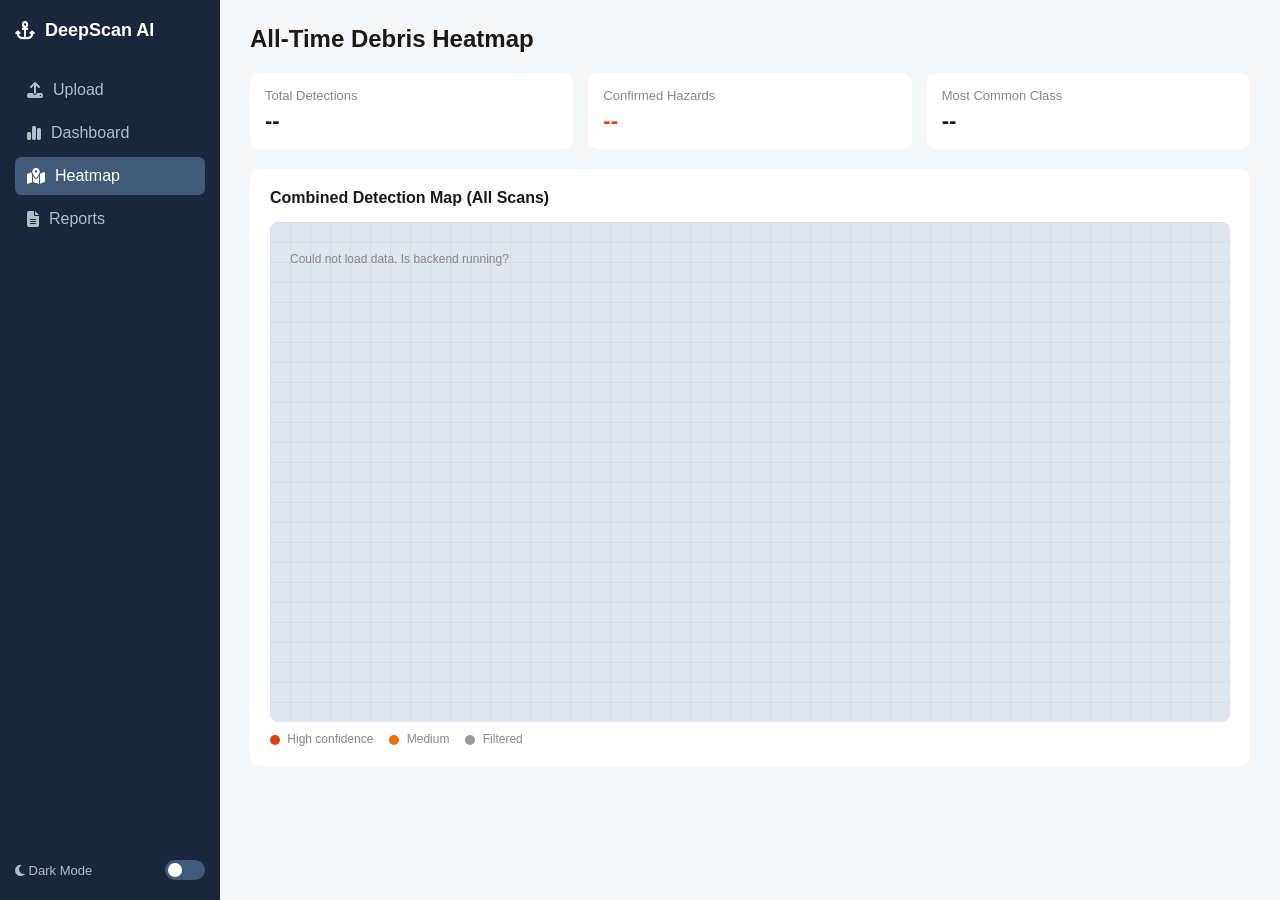
<file: sonar_project/templates/heatmap.html>
<!DOCTYPE html>
<html lang="en">
<head>
    <meta charset="UTF-8">
    <meta name="viewport" content="width=device-width, initial-scale=1.0">
    <title>DeepScan AI - Heatmap</title>
    <link rel="stylesheet" href="css/dashboard.css">
    <link rel="stylesheet" href="https://cdnjs.cloudflare.com/ajax/libs/font-awesome/6.4.0/css/all.min.css">
    <style>
        .big-heatmap {
            height: 500px;
        }
        .heat-dot.big {
            width: 20px;
            height: 20px;
        }
    </style>
</head>
<body>

    <div class="layout">

        <div class="sidebar">
            <div class="logo">
                <i class="fa-solid fa-anchor"></i>
                <span>DeepScan AI</span>
            </div>
            <div onclick="location.href='index.html'" class="nav-item"><i class="fa-solid fa-upload"></i> Upload</div>
            <div onclick="location.href='dashboard.html'" class="nav-item"><i class="fa-solid fa-chart-simple"></i> Dashboard</div>
            <div class="nav-item active"><i class="fa-solid fa-map-location-dot"></i> Heatmap</div>
            <div onclick="location.href='reports.html'" class="nav-item"><i class="fa-solid fa-file-lines"></i> Reports</div>

            <div class="dark-toggle">
                <span><i class="fa-solid fa-moon"></i> Dark Mode</span>
                <label class="switch">
                    <input type="checkbox" id="darkModeSwitch">
                    <span class="slider"></span>
                </label>
            </div>
        </div>

        <div class="main-content">

            <div class="top-bar">
                <h2>All-Time Debris Heatmap</h2>
            </div>

            <div class="stats-grid">
                <div class="stat-card">
                    <p>Total Detections</p>
                    <h3 id="totalDetections">--</h3>
                </div>
                <div class="stat-card">
                    <p>Confirmed Hazards</p>
                    <h3 class="danger" id="totalConfirmed">--</h3>
                </div>
                <div class="stat-card">
                    <p>Most Common Class</p>
                    <h3 id="topClass">--</h3>
                </div>
            </div>

            <div class="card">
                <h4>Combined Detection Map (All Scans)</h4>
                <div class="heatmap-box big-heatmap" id="bigHeatmapBox"></div>
                <div class="heatmap-legend">
                    <span><i class="legend-dot high"></i> High confidence</span>
                    <span><i class="legend-dot medium"></i> Medium</span>
                    <span><i class="legend-dot low"></i> Filtered</span>
                </div>
            </div>

        </div>
    </div>

    <script src="js/heatmap.js"></script>
</body>
</html>
</file>
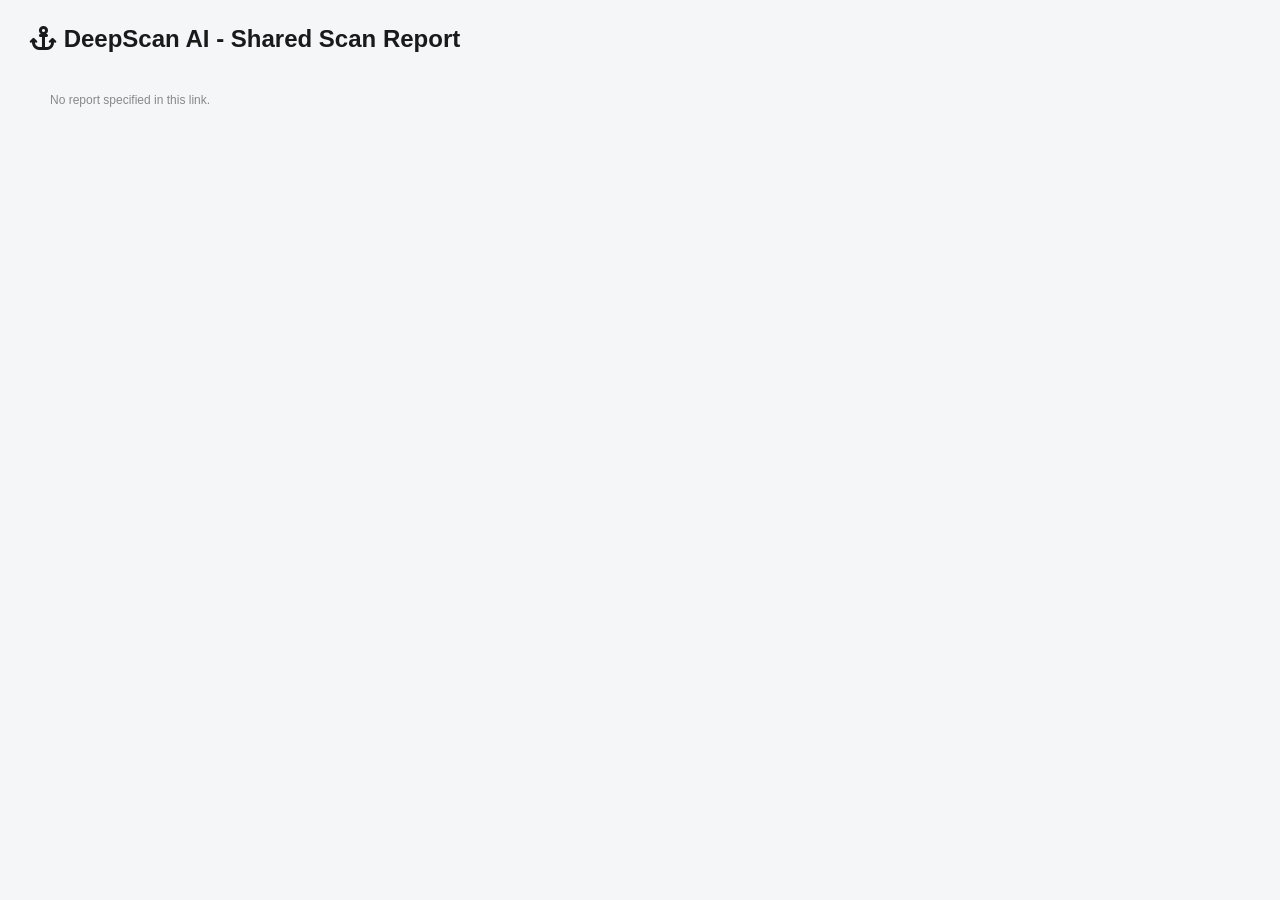
<file: sonar_project/templates/report.html>
<!DOCTYPE html>
<html lang="en">
<head>
    <meta charset="UTF-8">
    <meta name="viewport" content="width=device-width, initial-scale=1.0">
    <title>DeepScan AI - Shared Report</title>
    <link rel="stylesheet" href="css/dashboard.css">
    <link rel="stylesheet" href="css/toast.css">
    <link rel="stylesheet" href="https://cdnjs.cloudflare.com/ajax/libs/font-awesome/6.4.0/css/all.min.css">
</head>
<body>

    <div class="layout">
        <div class="main-content" style="width:100%;">

            <div class="top-bar">
                <h2><i class="fa-solid fa-anchor"></i> DeepScan AI - Shared Scan Report</h2>
            </div>

            <div id="reportContent">
                <p class="note" style="padding:20px;">Loading shared report...</p>
            </div>

        </div>
    </div>

    <script src="js/toast.js"></script>
    <script src="js/report.js"></script>
</body>
</html>
</file>
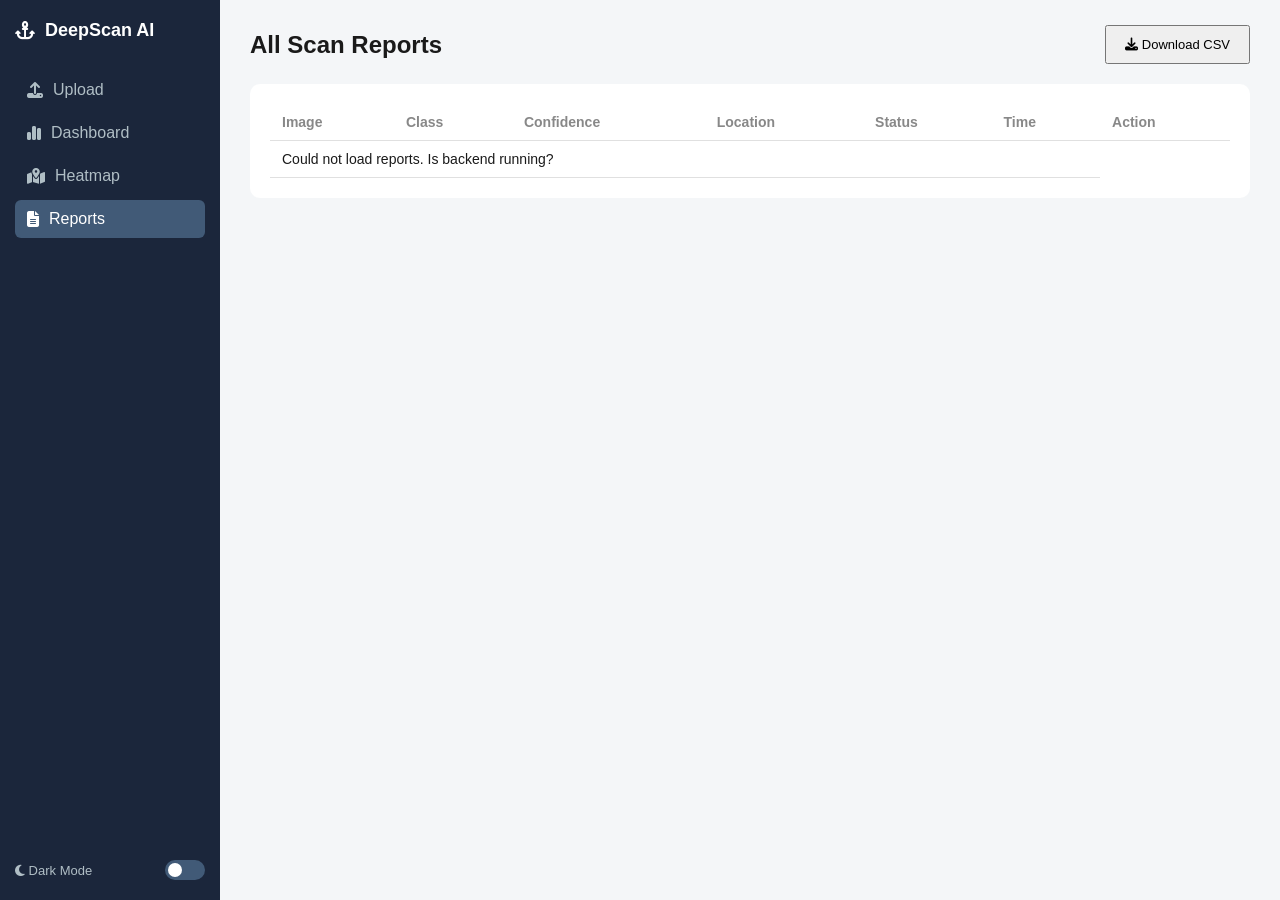
<file: sonar_project/templates/reports.html>
<!DOCTYPE html>
<html lang="en">
<head>
    <meta charset="UTF-8">
    <meta name="viewport" content="width=device-width, initial-scale=1.0">
    <title>DeepScan AI - Reports</title>
    <link rel="stylesheet" href="css/dashboard.css">
    <link rel="stylesheet" href="css/reports.css">
    <link rel="stylesheet" href="css/toast.css">
    <link rel="stylesheet" href="https://cdnjs.cloudflare.com/ajax/libs/font-awesome/6.4.0/css/all.min.css">
</head>
<body>

    <div class="layout">

        <div class="sidebar">
            <div class="logo">
                <i class="fa-solid fa-anchor"></i>
                <span>DeepScan AI</span>
            </div>
            <div onclick="location.href='index.html'" class="nav-item"><i class="fa-solid fa-upload"></i> Upload</div>
            <div onclick="location.href='dashboard.html'" class="nav-item"><i class="fa-solid fa-chart-simple"></i> Dashboard</div>
            <div onclick="location.href='heatmap.html'" class="nav-item"><i class="fa-solid fa-map-location-dot"></i> Heatmap</div>
            <div class="nav-item active"><i class="fa-solid fa-file-lines"></i> Reports</div>

            <div class="dark-toggle">
                <span><i class="fa-solid fa-moon"></i> Dark Mode</span>
                <label class="switch">
                    <input type="checkbox" id="darkModeSwitch">
                    <span class="slider"></span>
                </label>
            </div>
        </div>

        <div class="main-content">

            <div class="top-bar">
                <h2>All Scan Reports</h2>
                <button id="downloadCsvBtn"><i class="fa-solid fa-download"></i> Download CSV</button>
            </div>

            <div class="card">
                <table id="reportsTable">
                    <thead>
                        <tr>
                            <th>Image</th>
                            <th>Class</th>
                            <th>Confidence</th>
                            <th>Location</th>
                            <th>Status</th>
                            <th>Time</th>
                            <th>Action</th>
                        </tr>
                    </thead>
                    <tbody id="reportsBody">
                        <tr><td colspan="7">Loading reports...</td></tr>
                    </tbody>
                </table>
            </div>

        </div>
    </div>

    <script src="js/toast.js"></script>
    <script src="js/dashboard.js"></script>
    <script src="js/reports.js"></script>
</body>
</html>
</file>
<file: sonar_project/templates/css/dashboard.css>
* {
    margin: 0;
    padding: 0;
    box-sizing: border-box;
    font-family: Arial, sans-serif;
}

body {
    background-color: #f4f6f8;
    color: #1a1a1a;
    transition: background-color 0.3s, color 0.3s;
}

body.dark {
    background-color: #0d1b2a;
    color: #e0e0e0;
}

.layout {
    display: flex;
    min-height: 100vh;
}

/* Sidebar */
.sidebar {
    width: 220px;
    background-color: #1b263b;
    color: white;
    padding: 20px 15px;
    display: flex;
    flex-direction: column;
}

.logo {
    display: flex;
    align-items: center;
    gap: 10px;
    font-size: 18px;
    font-weight: bold;
    margin-bottom: 30px;
}

.nav-item {
    display: flex;
    align-items: center;
    gap: 10px;
    color: #b0bec5;
    text-decoration: none;
    padding: 10px 12px;
    border-radius: 6px;
    margin-bottom: 5px;
    cursor: pointer;
}

.nav-item:hover, .nav-item.active {
    background-color: #415a77;
    color: white;
}

.dark-toggle {
    margin-top: auto;
    display: flex;
    justify-content: space-between;
    align-items: center;
    font-size: 13px;
    color: #b0bec5;
}

/* Toggle Switch */
.switch {
    position: relative;
    width: 40px;
    height: 20px;
}

.switch input {
    opacity: 0;
    width: 0;
    height: 0;
}

.slider {
    position: absolute;
    cursor: pointer;
    top: 0; left: 0; right: 0; bottom: 0;
    background-color: #415a77;
    border-radius: 20px;
    transition: 0.3s;
}

.slider::before {
    content: "";
    position: absolute;
    height: 14px;
    width: 14px;
    left: 3px;
    bottom: 3px;
    background-color: white;
    border-radius: 50%;
    transition: 0.3s;
}

input:checked + .slider {
    background-color: #4caf50;
}

input:checked + .slider::before {
    transform: translateX(20px);
}

/* Main content */
.main-content {
    flex: 1;
    padding: 25px 30px;
}

.top-bar {
    display: flex;
    justify-content: space-between;
    align-items: center;
    margin-bottom: 20px;
}

.stats-grid {
    display: grid;
    grid-template-columns: repeat(3, 1fr);
    gap: 15px;
    margin-bottom: 20px;
}

.stat-card {
    background-color: white;
    padding: 15px;
    border-radius: 10px;
}

body.dark .stat-card {
    background-color: #1b263b;
}

.stat-card p {
    font-size: 13px;
    color: #888;
    margin-bottom: 5px;
}

.stat-card h3 {
    font-size: 22px;
}

.danger { color: #d84315; }
.success { color: #2e7d32; }

.content-grid {
    display: grid;
    grid-template-columns: 1fr 1fr;
    gap: 15px;
    margin-bottom: 20px;
}

.card {
    background-color: white;
    padding: 20px;
    border-radius: 10px;
}

body.dark .card {
    background-color: #1b263b;
}

.card h4 {
    margin-bottom: 15px;
}

/* Heatmap */
.heatmap-box {
    position: relative;
    height: 150px;
    background-color: #dfe6ee;
    border-radius: 8px;
    overflow: hidden;
}

body.dark .heatmap-box {
    background-color: #0d1b2a;
}

.hot-zone {
    position: absolute;
    width: 60px;
    height: 60px;
    background-color: rgba(216, 67, 21, 0.5);
    border-radius: 50%;
}

.hot-zone.medium {
    background-color: rgba(239, 108, 0, 0.4);
    width: 40px;
    height: 40px;
}

.note {
    font-size: 12px;
    color: #888;
    margin-top: 10px;
}

/* Detection progress */
.detection-item {
    margin-bottom: 15px;
}

.detection-header {
    display: flex;
    justify-content: space-between;
    font-size: 14px;
    margin-bottom: 5px;
}

.progress-bar {
    height: 6px;
    background-color: #e0e0e0;
    border-radius: 3px;
    overflow: hidden;
}

body.dark .progress-bar {
    background-color: #2c3e50;
}

.progress-fill {
    height: 100%;
    background-color: #2e7d32;
}

.export-buttons {
    display: flex;
    gap: 10px;
}

.export-buttons button {
    flex: 1;
    padding: 12px;
    border: none;
    border-radius: 6px;
    background-color: #415a77;
    color: white;
    cursor: pointer;
}

.export-buttons button:hover {
    background-color: #5a7ea3;
}

/* Scanned image with bounding boxes */
.image-frame {
    position: relative;
    width: 100%;
    height: 260px;
    border-radius: 8px;
    overflow: hidden;
    background-color: #e0e0e0;
}

body.dark .image-frame {
    background-color: #0d1b2a;
}

.image-frame img {
    width: 100%;
    height: 100%;
    object-fit: contain;
    display: block;
}

#boxOverlay {
    position: absolute;
    top: 0;
    left: 0;
    width: 100%;
    height: 100%;
}

.detection-box {
    position: absolute;
    border: 2px solid #d84315;
    background-color: rgba(216, 67, 21, 0.08);
}

.detection-box.filtered {
    border: 2px dashed #999;
    background-color: rgba(153, 153, 153, 0.08);
}

.detection-box-label {
    position: absolute;
    top: -22px;
    left: -2px;
    background-color: #d84315;
    color: white;
    font-size: 11px;
    padding: 2px 6px;
    border-radius: 4px;
    white-space: nowrap;
}

.detection-box.filtered .detection-box-label {
    background-color: #888;
}

/* Real heatmap dots */
.heat-dot {
    position: absolute;
    width: 16px;
    height: 16px;
    border-radius: 50%;
    transform: translate(-50%, -50%);
}

.heat-dot.high {
    background-color: rgba(216, 67, 21, 0.7);
    box-shadow: 0 0 0 6px rgba(216, 67, 21, 0.2);
}

.heat-dot.medium {
    background-color: rgba(239, 108, 0, 0.7);
    box-shadow: 0 0 0 6px rgba(239, 108, 0, 0.2);
}

.heat-dot.low {
    background-color: rgba(153, 153, 153, 0.6);
}

/* Heatmap professional touch - grid background like a real map */
.heatmap-box {
    background-image:
        linear-gradient(rgba(65, 90, 119, 0.08) 1px, transparent 1px),
        linear-gradient(90deg, rgba(65, 90, 119, 0.08) 1px, transparent 1px);
    background-size: 20px 20px;
}

.heatmap-legend {
    display: flex;
    gap: 16px;
    margin-top: 10px;
    font-size: 12px;
    color: #888;
}

.legend-dot {
    display: inline-block;
    width: 10px;
    height: 10px;
    border-radius: 50%;
    margin-right: 4px;
    vertical-align: middle;
}

.legend-dot.high { background-color: #d84315; }
.legend-dot.medium { background-color: #ef6c00; }
.legend-dot.low { background-color: #999; }

/* Share dropdown menu */
.share-wrap {
    position: relative;
    flex: 1;
}

.share-wrap button {
    width: 100%;
}

.share-menu {
    position: absolute;
    bottom: 100%;
    left: 0;
    width: 100%;
    background-color: white;
    border-radius: 8px;
    box-shadow: 0 -4px 12px rgba(0,0,0,0.15);
    overflow: hidden;
    margin-bottom: 8px;
    z-index: 100;
}

body.dark .share-menu {
    background-color: #1b263b;
}

.share-option {
    padding: 12px 16px;
    font-size: 13px;
    cursor: pointer;
    display: flex;
    align-items: center;
    gap: 8px;
    color: #1a1a1a;
}

body.dark .share-option {
    color: #e0e0e0;
}

.share-option:hover {
    background-color: #f0f0f0;
}

body.dark .share-option:hover {
    background-color: #2c3e50;
}

/* Prev/Next navigation for multiple scanned images */
.image-nav {
    display: flex;
    justify-content: space-between;
    margin-top: 8px;
}

.nav-btn {
    width: auto;
    padding: 6px 14px;
    font-size: 12px;
}

.nav-btn:disabled {
    opacity: 0.4;
}
</file>
<file: sonar_project/templates/css/toast.css>
#toastContainer {
    position: fixed;
    bottom: 24px;
    right: 24px;
    display: flex;
    flex-direction: column;
    gap: 10px;
    z-index: 9999;
}

.toast {
    background-color: #1b263b;
    color: white;
    padding: 12px 18px;
    border-radius: 8px;
    font-size: 14px;
    display: flex;
    align-items: center;
    gap: 10px;
    box-shadow: 0 4px 10px rgba(0,0,0,0.2);
    opacity: 0;
    transform: translateY(10px);
    animation: toastIn 0.25s forwards;
    min-width: 220px;
}

.toast.success i { color: #4caf50; }
.toast.error i { color: #e53935; }
.toast.info i { color: #29b6f6; }

.toast.hide {
    animation: toastOut 0.25s forwards;
}

@keyframes toastIn {
    to { opacity: 1; transform: translateY(0); }
}

@keyframes toastOut {
    to { opacity: 0; transform: translateY(10px); }
}
</file>
<file: sonar_project/templates/css/reports.css>
table {
    width: 100%;
    border-collapse: collapse;
}

th, td {
    text-align: left;
    padding: 10px 12px;
    font-size: 14px;
    border-bottom: 1px solid #e0e0e0;
}

body.dark th, body.dark td {
    border-bottom: 1px solid #2c3e50;
}

th {
    color: #888;
    font-weight: 600;
}

.status-passed {
    color: #2e7d32;
    font-weight: 600;
}

.status-filtered {
    color: #999;
}

#downloadCsvBtn {
    width: auto;
    padding: 10px 18px;
    font-size: 13px;
}

.row-download-btn {
    width: auto;
    padding: 6px 10px;
    font-size: 12px;
    background-color: transparent;
    border: 1px solid #415a77;
    color: #415a77;
}

body.dark .row-download-btn {
    color: #b0bec5;
    border: 1px solid #415a77;
}

.row-download-btn:hover {
    background-color: #415a77;
    color: white;
}

.delete-btn {
    width: auto;
    padding: 5px 9px;
    font-size: 12px;
    background-color: transparent;
    border: 1px solid #d84315;
    color: #d84315;
}

.delete-btn:hover {
    background-color: #d84315;
    color: white;
}
</file>
